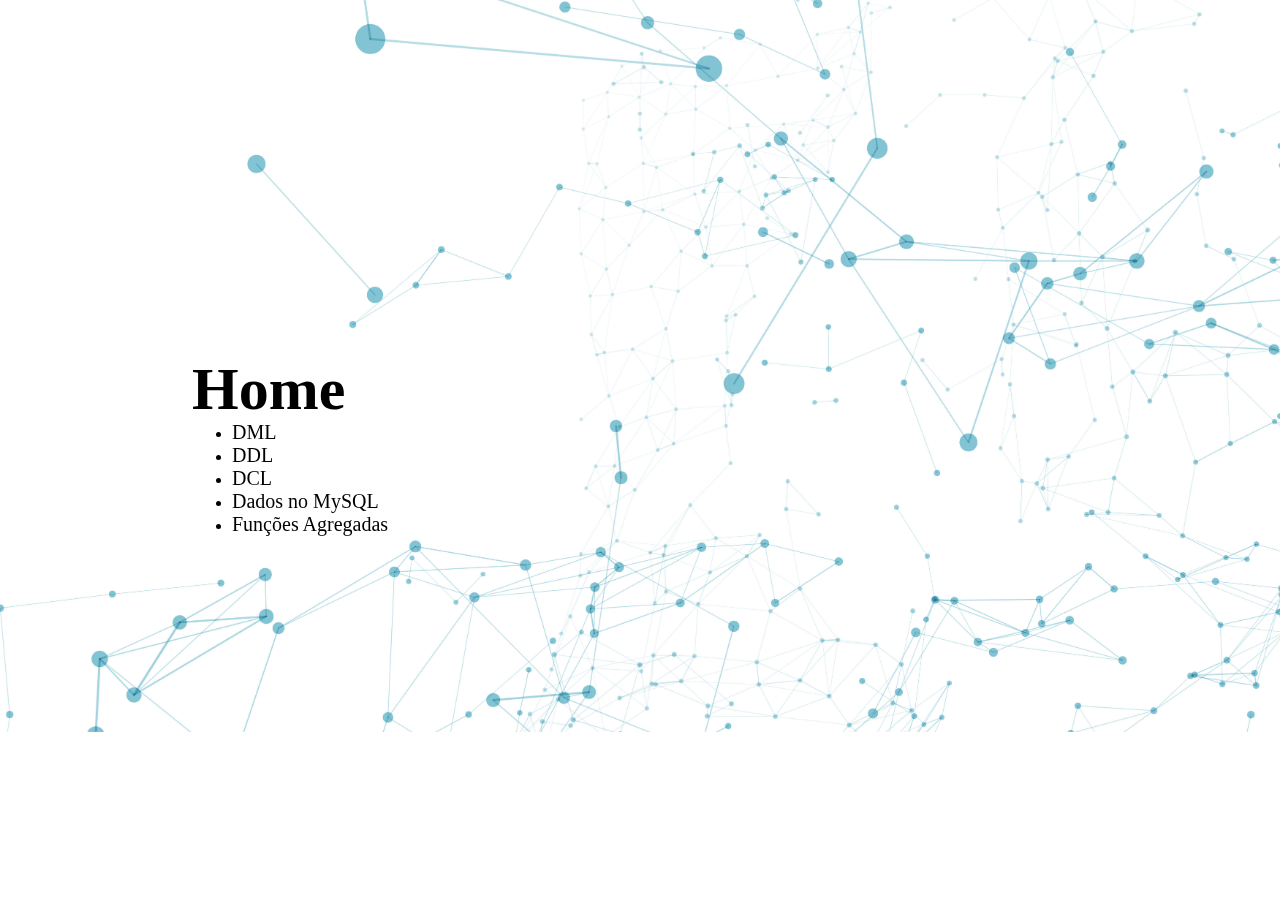
<file: index.html>
<!DOCTYPE html>
<html lang="pt-br">
<head>
    <meta charset="UTF-8">
    <meta name="viewport" content="width=device-width, initial-scale=1.0">
    <title>Home</title>
    <link rel="stylesheet" href="style.css">
</head>
<body>
    <h1 id="title">Home</h1>
    <ul id="lista">
        <li><a href="dml.html">DML</a></li>
        <li><a href="ddl.html">DDL</a></li>
        <li><a href="dcl.html">DCL</a></li>
        <li><a href="dados.html">Dados no MySQL</a></li>
        <li><a href="funcao.html">Funções Agregadas</a></li>
    </ul>
</body>
</html>
</file>
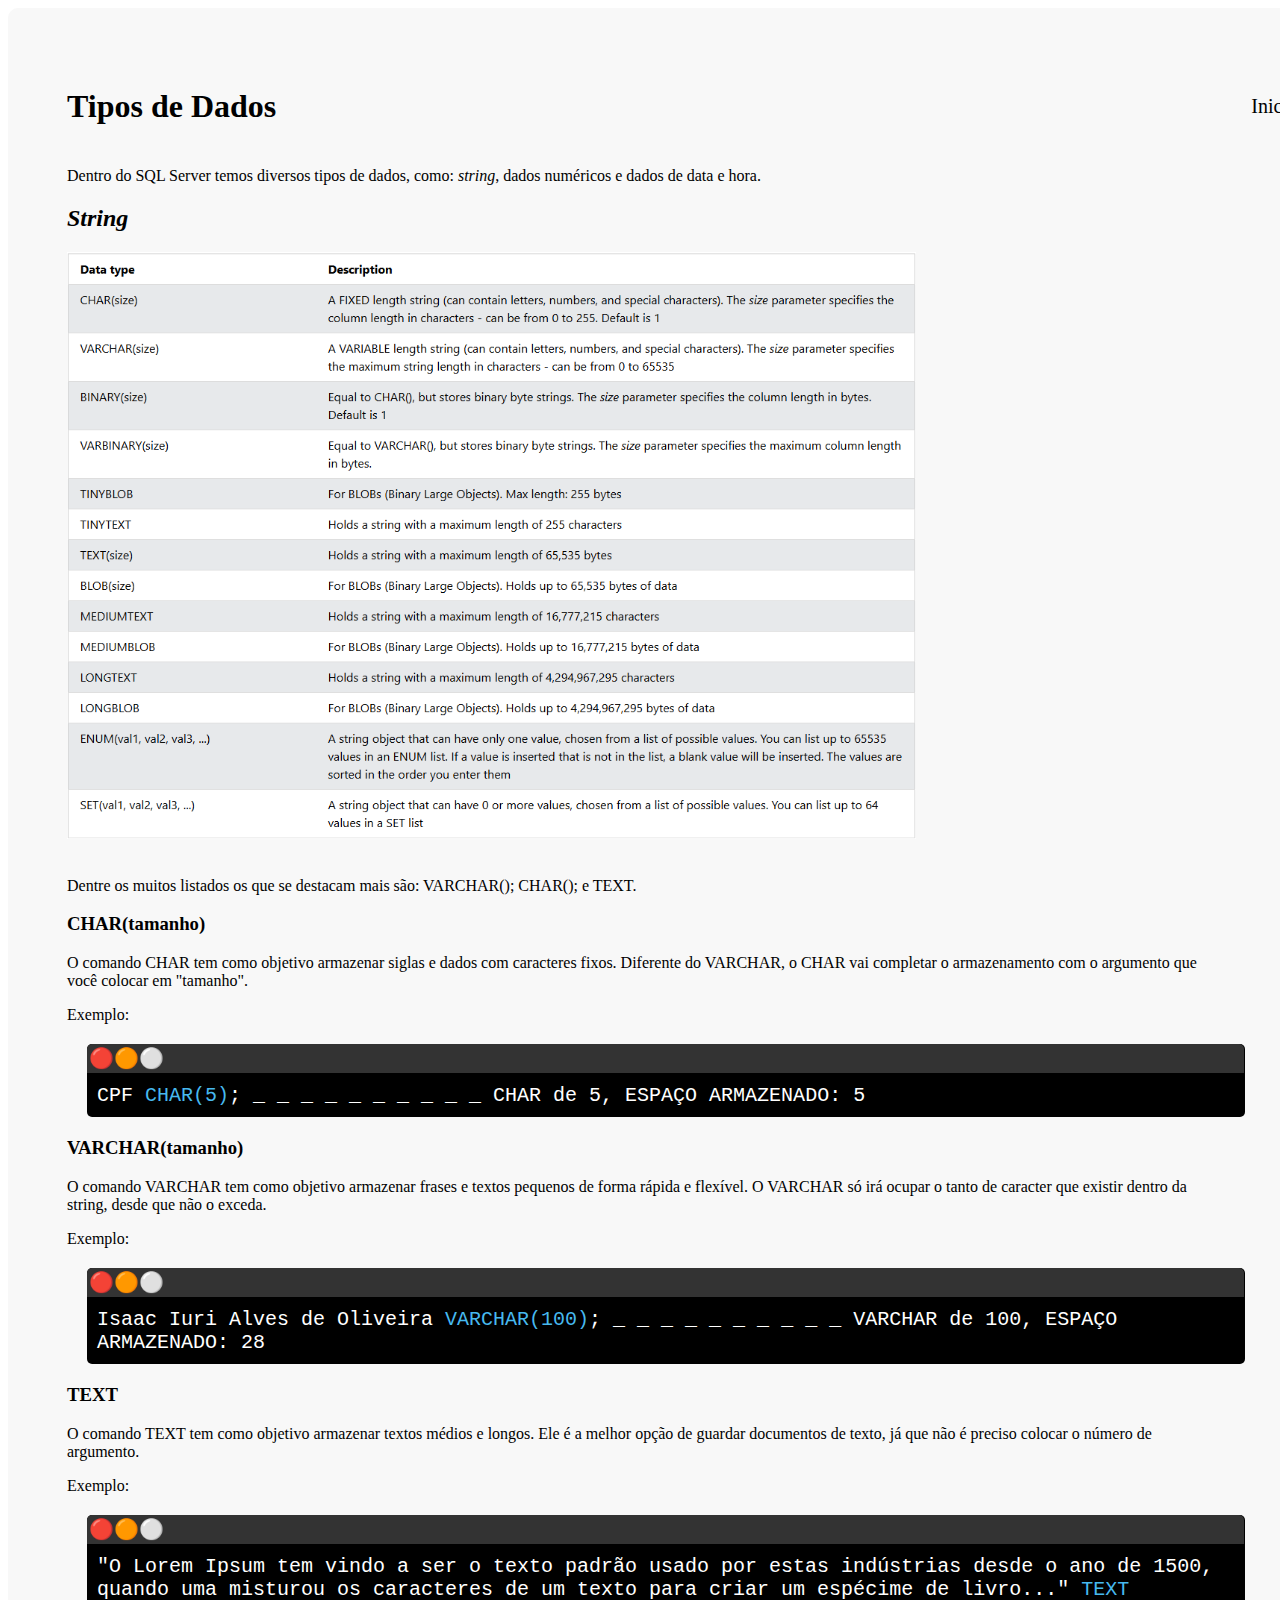
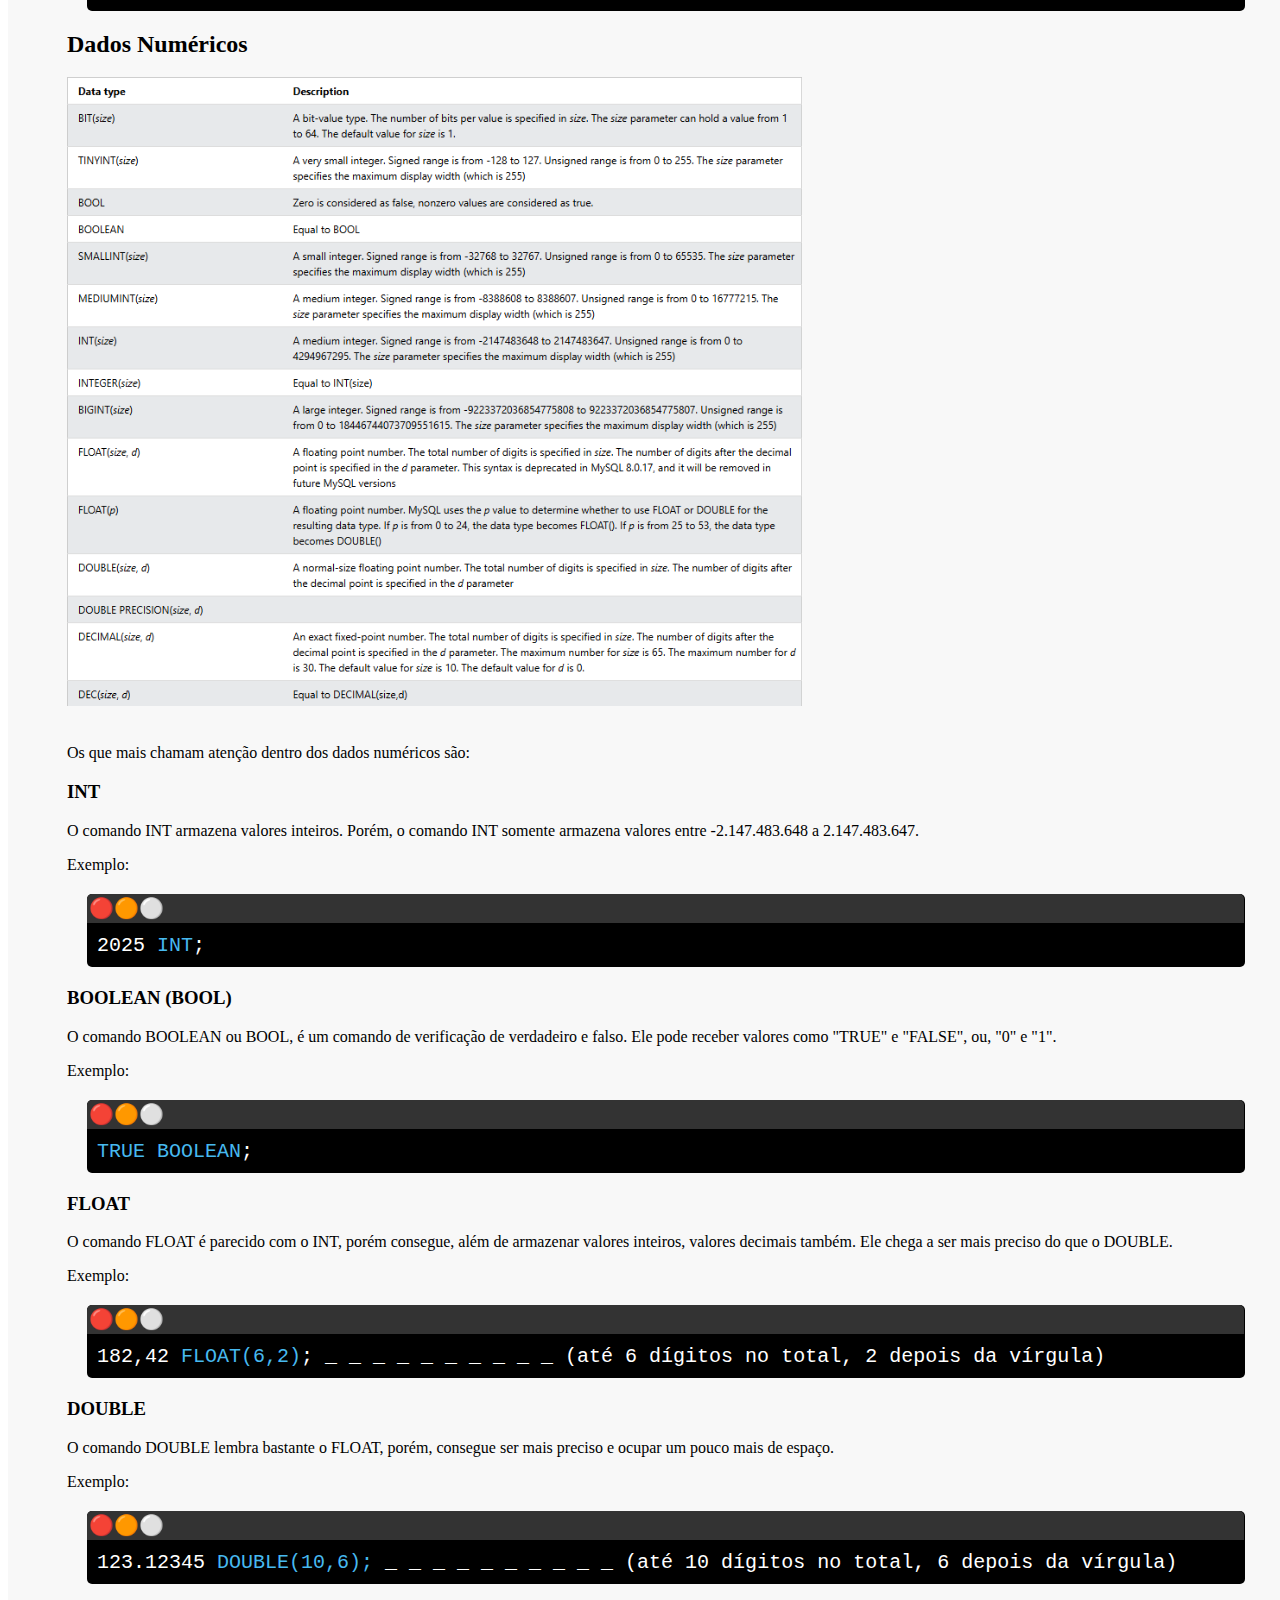
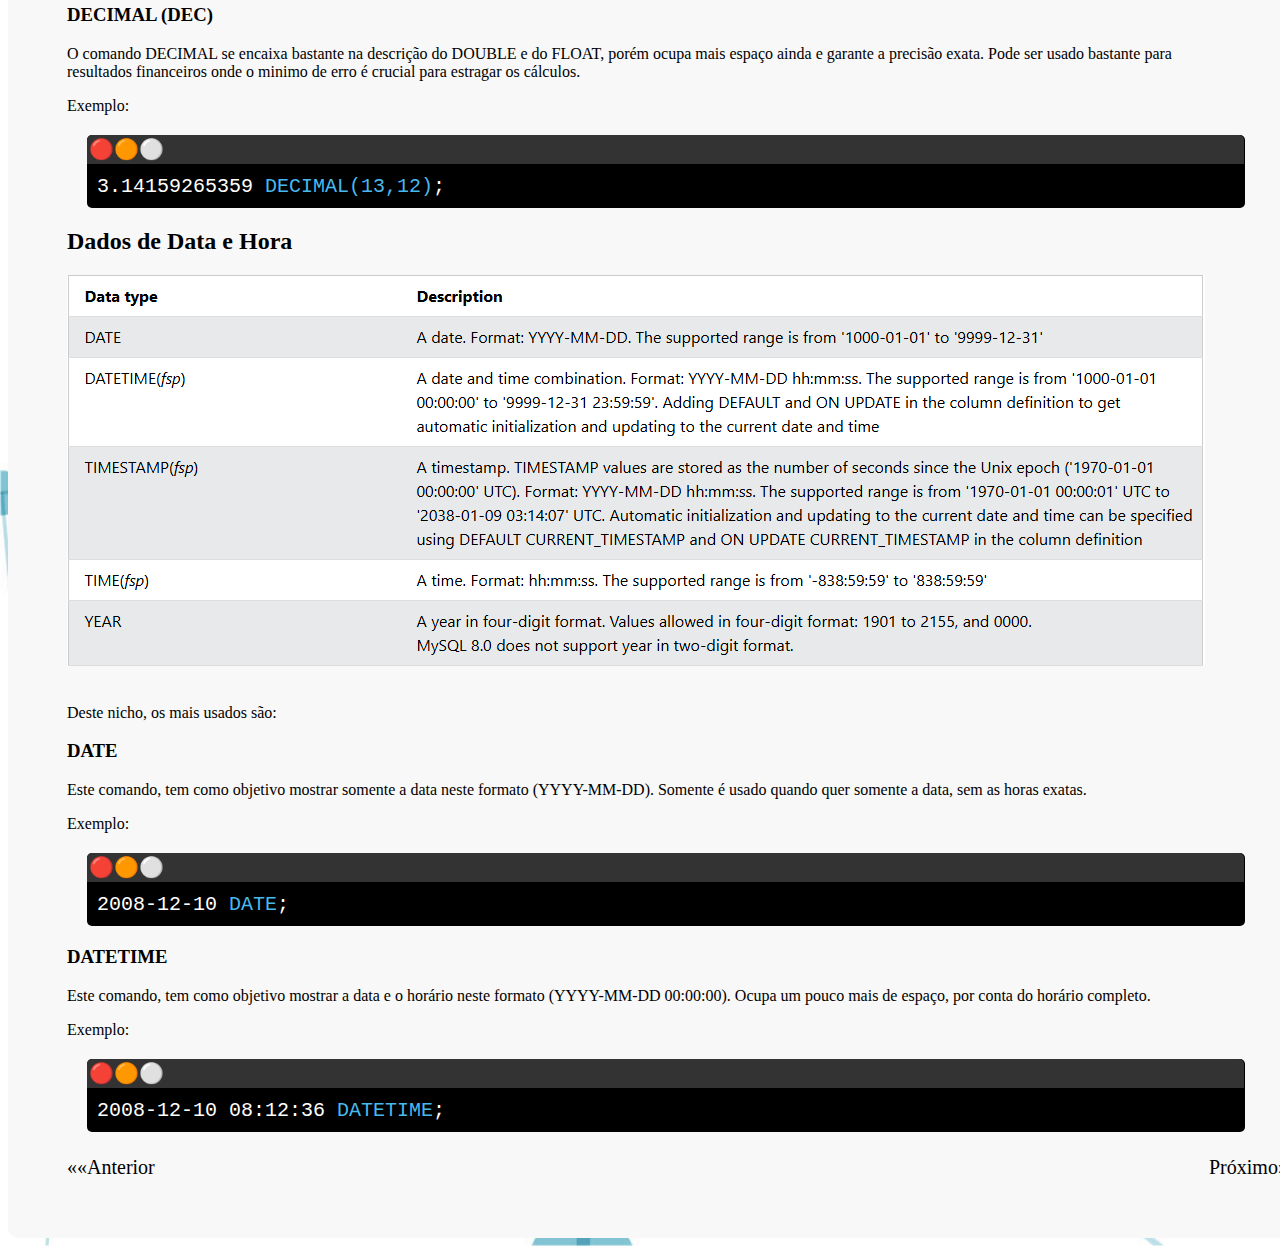
<file: dados.html>
<!DOCTYPE html>
<html lang="pt-br">
<head>
    <meta charset="UTF-8">
    <meta name="viewport" content="width=device-width, initial-scale=1.0">
    <title>😒🙄</title>
    <link rel="stylesheet" href="style.css">
</head>
<body>
    <table width="900" align="center" id="table_GG">
        <tr>
            <td>
                <h1>Tipos de Dados</h1>
            </td>
            <td align="right">
                <a href="index.html">Inicio</a>
            </td>
        </tr>
        <tr>
            <td>
                    <p>Dentro do SQL Server temos diversos tipos de dados, como: <i>string</i>, dados numéricos e dados de data e hora.</p>
                
                    <h2><i>String</i></h2>
                        <img src="/images/dadosS.png" alt="Dados de String" width="849" height="587">
                        <p><br>Dentre os muitos listados os que se destacam mais são: VARCHAR(); CHAR(); e TEXT.</p>
                        
                        <h3>CHAR(tamanho)</h3>
                            <p>O comando CHAR tem como objetivo armazenar siglas e dados com caracteres fixos. Diferente do VARCHAR, o CHAR vai completar o armazenamento com o argumento que você colocar em "tamanho".</p>
                            <p>Exemplo:</p>

                            <div class="terminal">
                                CPF <span class="text-mark">CHAR(5)</span>; _ _ _ _ _ _ _ _ _ _ CHAR de 5, ESPAÇO ARMAZENADO: 5
                            </div>

                        <h3>VARCHAR(tamanho)</h3>
                            <p>O comando VARCHAR tem como objetivo armazenar frases e textos pequenos de forma rápida e flexível. O VARCHAR só irá ocupar o tanto de caracter que existir dentro da string, desde que não o exceda.</p>
                            <p>Exemplo:</p>

                            <div class="terminal">
                                Isaac Iuri Alves de Oliveira <span class="text-mark">VARCHAR(100)</span>; _ _ _ _ _ _ _ _ _ _ VARCHAR de 100, ESPAÇO ARMAZENADO: 28
                            </div>

                        <h3>TEXT</h3>
                            <p>O comando TEXT tem como objetivo armazenar textos médios e longos. Ele é a melhor opção de guardar documentos de texto, já que não é preciso colocar o número de argumento.</p>
                            <p>Exemplo:</p>

                            <div class="terminal">
                                "O Lorem Ipsum tem vindo a ser o texto padrão usado por estas indústrias desde o ano de 1500, quando uma misturou os caracteres de um texto para criar um espécime de livro..." <span class="text-mark">TEXT</span>
                            </div>

                    <h2>Dados Numéricos</h2>
                        <img src="/images/dadosN.png" alt="Dados Numéricos" width="736" height="629">
                        <p><br>Os que mais chamam atenção dentro dos dados numéricos são:</p>

                        <h3>INT</h3>
                            <p>O comando INT armazena valores inteiros. Porém, o comando INT somente armazena valores entre -2.147.483.648 a 2.147.483.647.</p>
                            <p>Exemplo:</p>

                            <div class="terminal">
                                2025 <span class="text-mark">INT</span>; <br>
                            </div>

                        <h3>BOOLEAN (BOOL)</h3>
                            <p>O comando BOOLEAN ou BOOL, é um comando de verificação de verdadeiro e falso. Ele pode receber valores como "TRUE" e "FALSE", ou, "0" e "1".</p>
                            <p>Exemplo:</p>

                            <div class="terminal">
                                <span class="text-mark">TRUE BOOLEAN</span>; <br>
                            </div>

                        <h3>FLOAT</h3>
                            <p>O comando FLOAT é parecido com o INT, porém consegue, além de armazenar valores inteiros, valores decimais também. Ele chega a ser mais preciso do que o DOUBLE.</p>
                            <p>Exemplo:</p>

                            <div class="terminal">
                                182,42 <span class="text-mark">FLOAT(6,2)</span>; _ _ _ _ _ _ _ _ _ _  (até 6 dígitos no total, 2 depois da vírgula)<br>
                            </div>

                        <h3>DOUBLE</h3>
                            <p>O comando DOUBLE lembra bastante o FLOAT, porém, consegue ser mais preciso e ocupar um pouco mais de espaço.</p>
                            <p>Exemplo:</p>

                            <div class="terminal">
                                123.12345 <span class="text-mark">DOUBLE(10,6);</span>  _ _ _ _ _ _ _ _ _ _  (até 10 dígitos no total, 6 depois da vírgula)<br>
                            </div>

                        <h3>DECIMAL (DEC)</h3>
                            <p>O comando DECIMAL se encaixa bastante na descrição do DOUBLE e do FLOAT, porém ocupa mais espaço ainda e garante a precisão exata. Pode ser usado bastante para resultados financeiros onde o minimo de erro é crucial para estragar os cálculos.</p>
                            <p>Exemplo:</p>

                            <div class="terminal">
                                3.14159265359 <span class="text-mark">DECIMAL(13,12)</span>;
                            </div>

                    <h2>Dados de Data e Hora</h2>
                        <img src="/images/dadosDeH.png" alt="Dados de Data e Hora" width="" height="">
                        <p><br>Deste nicho, os mais usados são:</p>
                            
                        <h3>DATE</h3>
                            <p>Este comando, tem como objetivo mostrar somente a data neste formato (YYYY-MM-DD). Somente é usado quando quer somente a data, sem as horas exatas.</p>
                            <p>Exemplo:</p>

                            <div class="terminal">
                                2008-12-10 <span class="text-mark">DATE</span>;
                            </div>

                        <h3>DATETIME</h3>
                            <p>Este comando, tem como objetivo mostrar a data e o horário neste formato (YYYY-MM-DD 00:00:00). Ocupa um pouco mais de espaço, por conta do horário completo.</p>
                            <p>Exemplo:</p>

                            <div class="terminal">
                                2008-12-10 08:12:36 <span class="text-mark">DATETIME</span>;
                            </div>
            </td>
        </tr>
                <tr>
            <td>
                <a href="dcl.html"> ««Anterior</a>
            </td>
            <td align="right">
                <a href="funcao.html">Próximo»»</a>
            </td>
        </tr>
    </table>
</body>
</html>
</file>
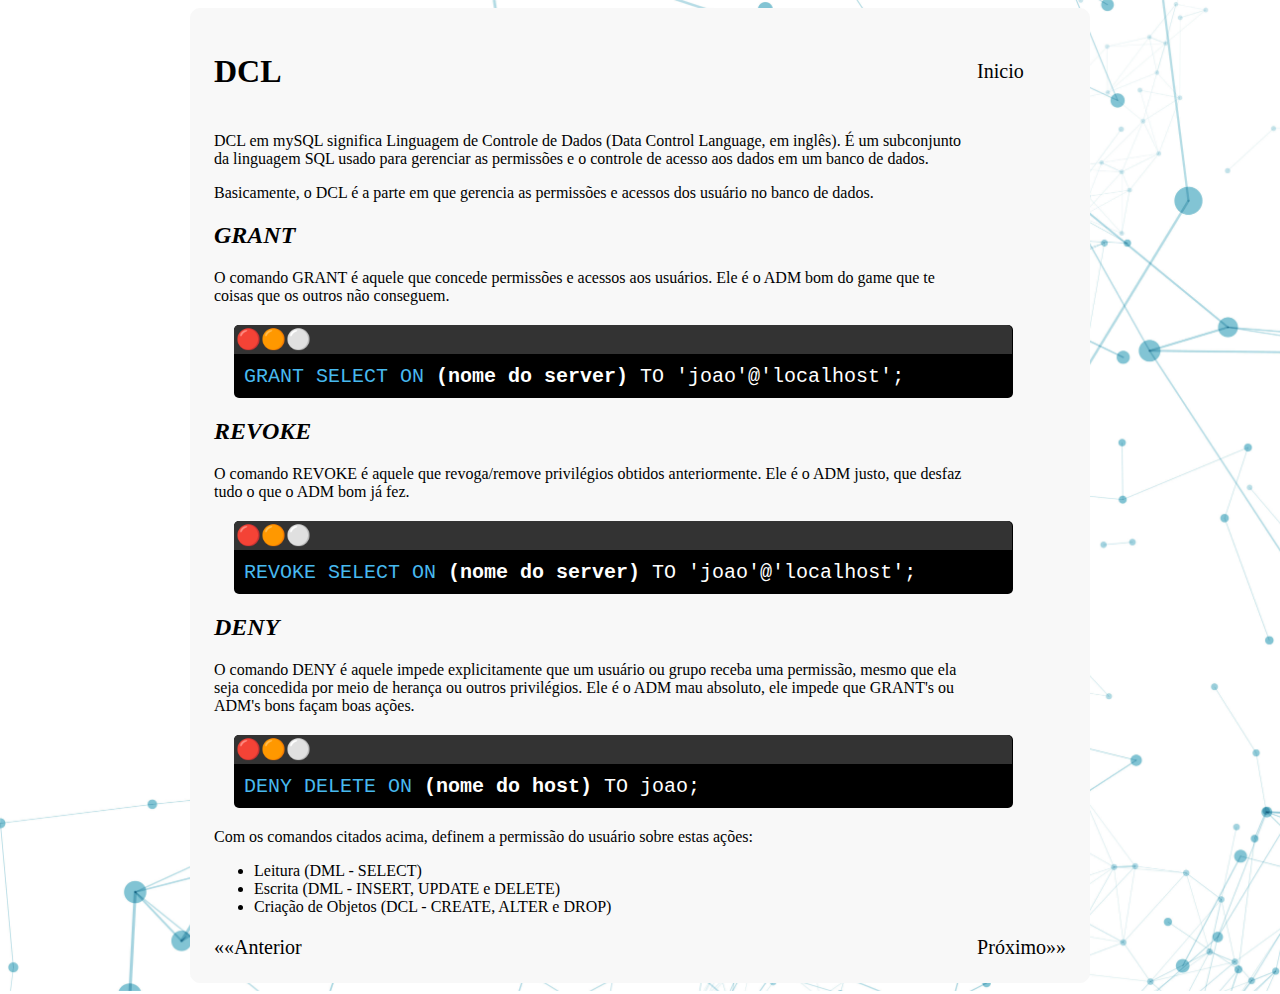
<file: dcl.html>
<!DOCTYPE html>
<html lang="pt-br">
<head>
    <meta charset="UTF-8">
    <meta name="viewport" content="width=device-width, initial-scale=1.0">
    <title>😘😜</title>
    <link rel="stylesheet" href="style.css">
</head>
<body>
    <table width="900" align="center" id="table_G">
        <tr>
            <td>
                <h1>DCL</h1>
            </td>
            <td>
                <a href="index.html">Inicio</a>
            </td>
        </tr>
        <tr>
            <td>
                <p>DCL em mySQL significa Linguagem de Controle de Dados (Data Control Language, em inglês). É um subconjunto da linguagem SQL usado para gerenciar as permissões e o controle de acesso aos dados em um banco de dados.</p>
                <p>Basicamente, o DCL é a parte em que gerencia as permissões e acessos dos usuário no banco de dados.</p>
            
                <h2><i>GRANT</i></h2>
                <p>O comando GRANT é aquele que concede permissões e acessos aos usuários. Ele é o ADM bom do game que te coisas que os outros não conseguem.</p>

                <div class="terminal">
                    <span class="text-mark">GRANT SELECT ON </span> <b>(nome do server)</b> <span> TO 'joao'@'localhost'</span>; <br>
                </div>
            
                <h2><i>REVOKE</i></h2>
                <p>O comando REVOKE é aquele que revoga/remove privilégios obtidos anteriormente. Ele é o ADM justo, que desfaz tudo o que o ADM bom já fez.</p>
            
                <div class="terminal">
                    <span class="text-mark">REVOKE SELECT ON </span> <b>(nome do server)</b> <span> TO 'joao'@'localhost'</span>; <br>
                </div>

                <h2><i>DENY</i></h2>
                <p>O comando DENY é aquele impede explicitamente que um usuário ou grupo receba uma permissão, mesmo que ela seja concedida por meio de herança ou outros privilégios. Ele é o ADM mau absoluto, ele impede que GRANT's ou ADM's bons façam boas ações.</p>
                
                <div class="terminal">
                    <span class="text-mark">DENY DELETE ON </span> <b>(nome do host)</b> <span> TO </span>joao; <br>
                </div>

                <p>Com os comandos citados acima, definem a permissão do usuário sobre estas ações:</p>
                <ul>
                    <li>Leitura (DML - SELECT)</li>
                    <li>Escrita (DML - INSERT, UPDATE e DELETE)</li>
                    <li>Criação de Objetos (DCL - CREATE, ALTER e DROP)</li>
                </ul>
            </td>
        </tr>
        <tr>
            <td>
                <a href="ddl.html"> ««Anterior</a>
            </td>
            <td align="right">
                <a href="dados.html">Próximo»»</a>
            </td>
        </tr>
    </table>
</body>
</html>
</file>
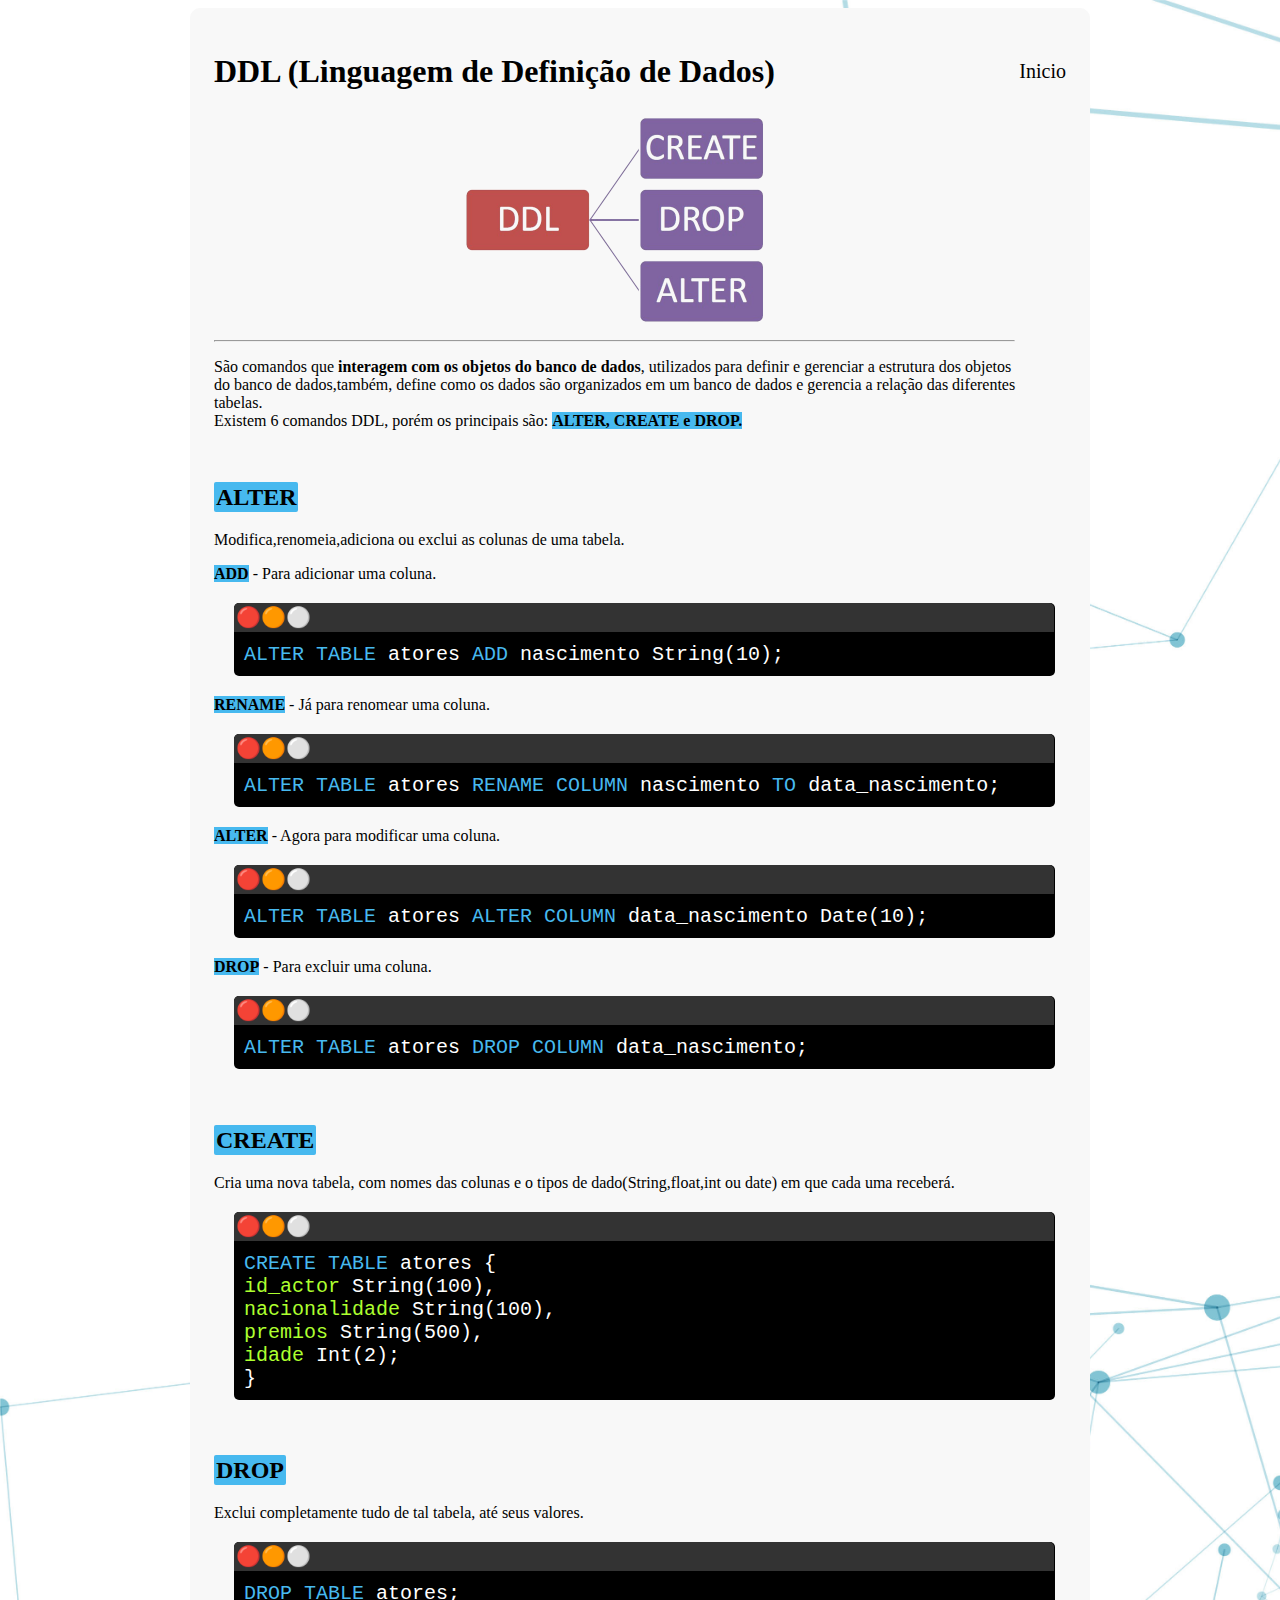
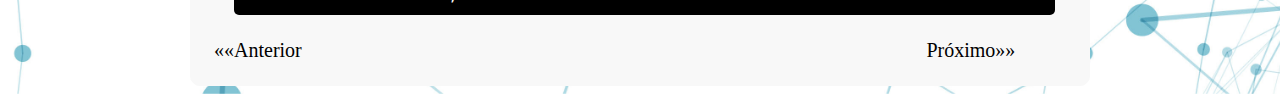
<file: ddl.html>
<!DOCTYPE html>
<html lang="pt-BR">
<head>
    <meta charset="UTF-8">
    <meta name="viewport" content="width=device-width, initial-scale=1.0">
    <link rel="stylesheet" href="style.css">
    <title>DDL</title>
</head>
<body>
    <table border="0" width="900" align="center" id="table_G">
        <tr>
            <td colspan="2">
                <h1>DDL (Linguagem de Definição de Dados)</h1>
            </td>
            <td align="right">
                <a href="index.html">Inicio</a>
            </td>
        </tr>   
        <tr>
            <td colspan="2" align="center">
                <img src="images/DDL.png" alt="ddl" width="300px">
            </td> 
        </tr>    
        <tr> 
            <td colspan="2">
            <hr>   
            <p>São comandos que <strong>interagem com os objetos do banco de dados</strong>, 
                    utilizados para definir e gerenciar a estrutura dos objetos do banco de dados,também, 
                    define como os dados são organizados em um banco de dados 
                    e gerencia a relação das diferentes tabelas.  
            <br>Existem 6 comandos DDL, porém os principais são: <span style="background-color:#47b9ef;"> <strong>ALTER, CREATE e DROP.</strong></span></p>
            <br>
            <h2> <span class="grif">ALTER</span></h2>
            <p>Modifica,renomeia,adiciona ou exclui as colunas de uma tabela. </p>
            <p> <span style="background-color: #47b9ef "> <strong>ADD</strong></span> - Para adicionar uma coluna.</p>
            <div class="terminal">
                <span class="text-mark">ALTER TABLE</span> atores <span class="text-mark">ADD</span> nascimento String(10); <br>
            </div>
            <p> <span style="background-color: #47b9ef"><strong>RENAME</strong></span> - Já para renomear uma coluna.</p>
            <div class="terminal">
                <span class="text-mark">ALTER TABLE</span> atores <span class="text-mark">RENAME COLUMN</span> nascimento <span class="text-mark">TO</span> data_nascimento;
            </div>
            <p> <span style="background-color: #47b9ef"><strong>ALTER</strong></span> - Agora para modificar uma coluna.</p>
            <div class="terminal">
                <span class="text-mark">ALTER TABLE</span> atores <span class="text-mark">ALTER COLUMN</span> data_nascimento Date(10);
            </div>
            <p> <span style="background-color: #47b9ef"><strong>DROP</strong></span> - Para excluir uma coluna.</p>
            <div class="terminal">
                <span class="text-mark">ALTER TABLE</span> atores <span class="text-mark">DROP COLUMN</span> data_nascimento;
            </div>                
            <br>
            <h2> <span class="grif">CREATE</span></h2>
            <p>Cria uma nova tabela, com nomes das colunas e o tipos de dado(String,float,int ou date) em que cada uma receberá.</p>
            <div class="terminal">
                <span class="text-mark">CREATE TABLE</span> atores {
                    <br> <span class="text-comment">id_actor</span> String(100),
                    <br> <span class="text-comment">nacionalidade</span> String(100),
                    <br> <span class="text-comment">premios</span> String(500),
                    <br> <span class="text-comment">idade</span> Int(2);
                    <br>}
            </div>    
            <br>
            <h2> <span class="grif">DROP</span></h2>
            <p> Exclui completamente tudo de tal tabela, até seus valores.</p>
            <div class="terminal">
                <span class="text-mark">DROP TABLE</span> atores;
            </div> 
            </td>  
        </tr>
        <tr>
            <td>
                <a href="dml.html"> ««Anterior</a>
            </td>
            <td align="right">
                <a href="dcl.html">Próximo»»</a>
            </td>
        </tr>
    </table>
</body>
</html>
</file>
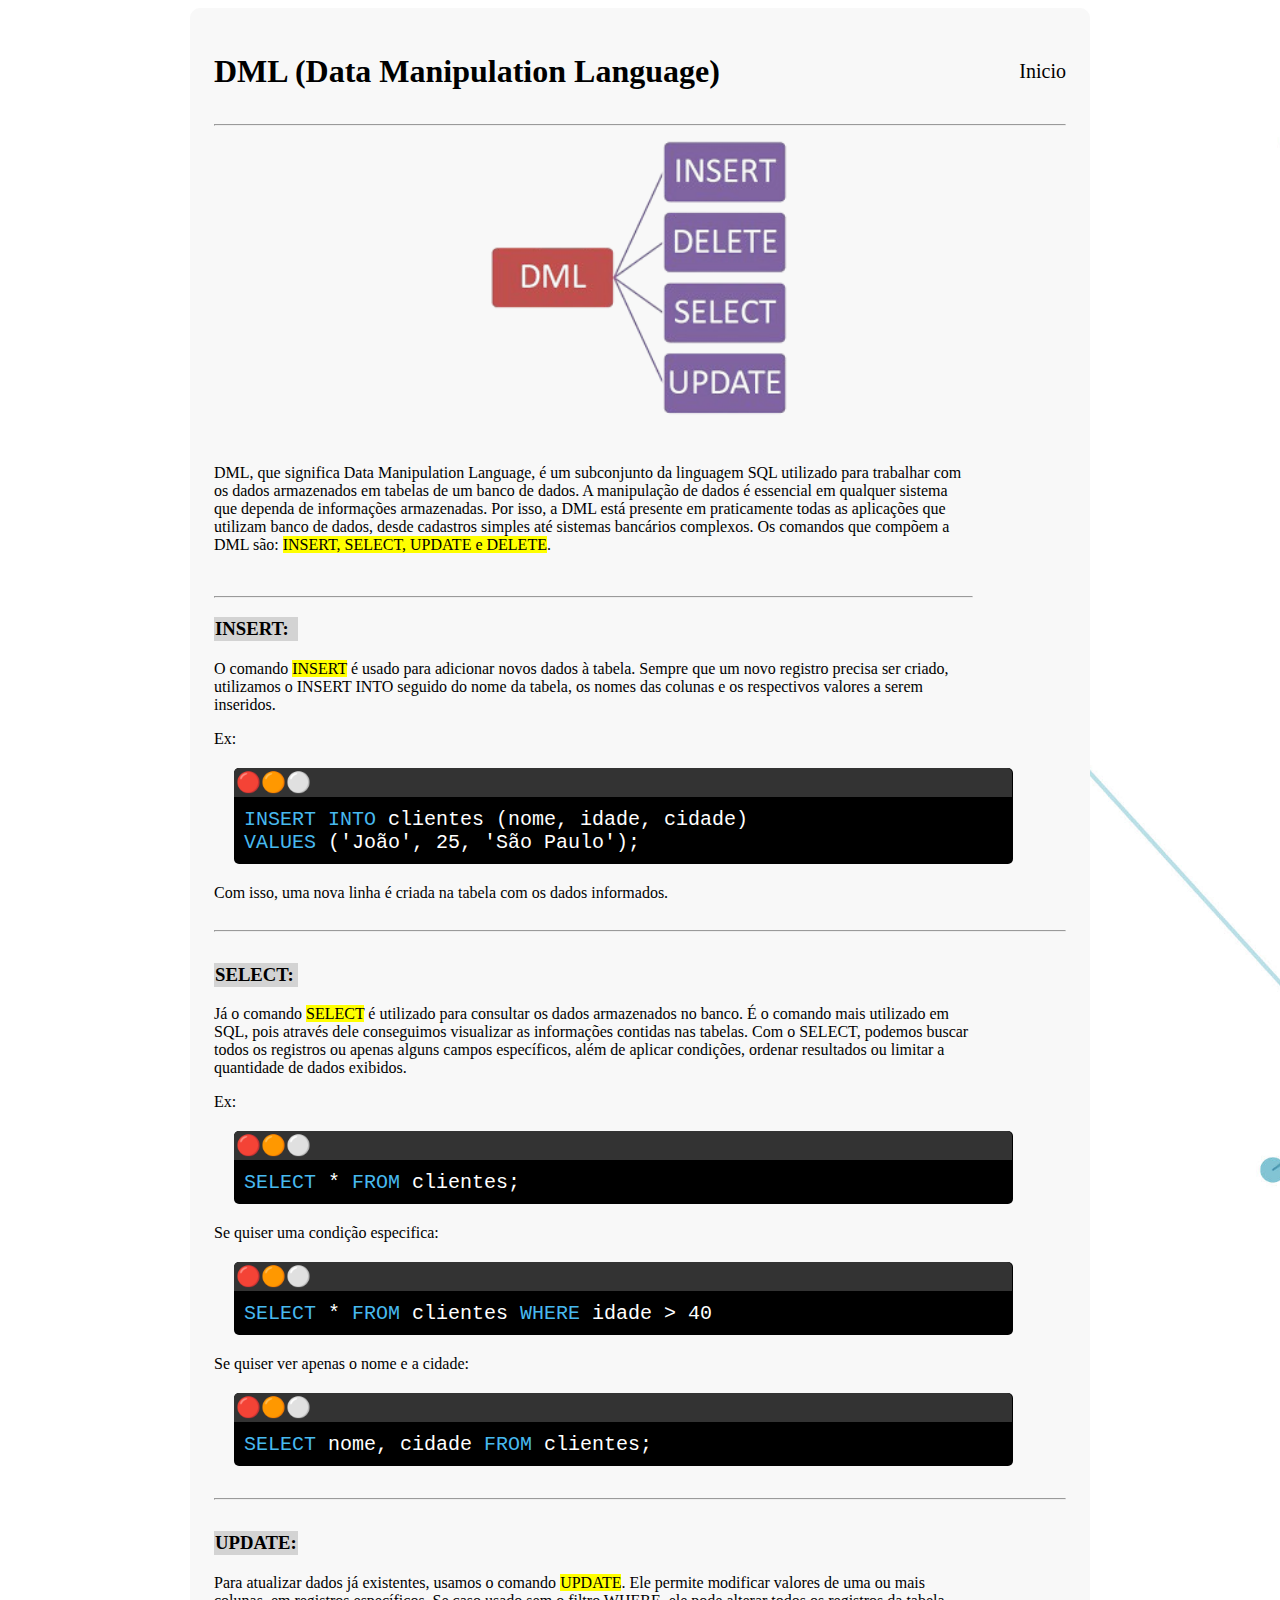
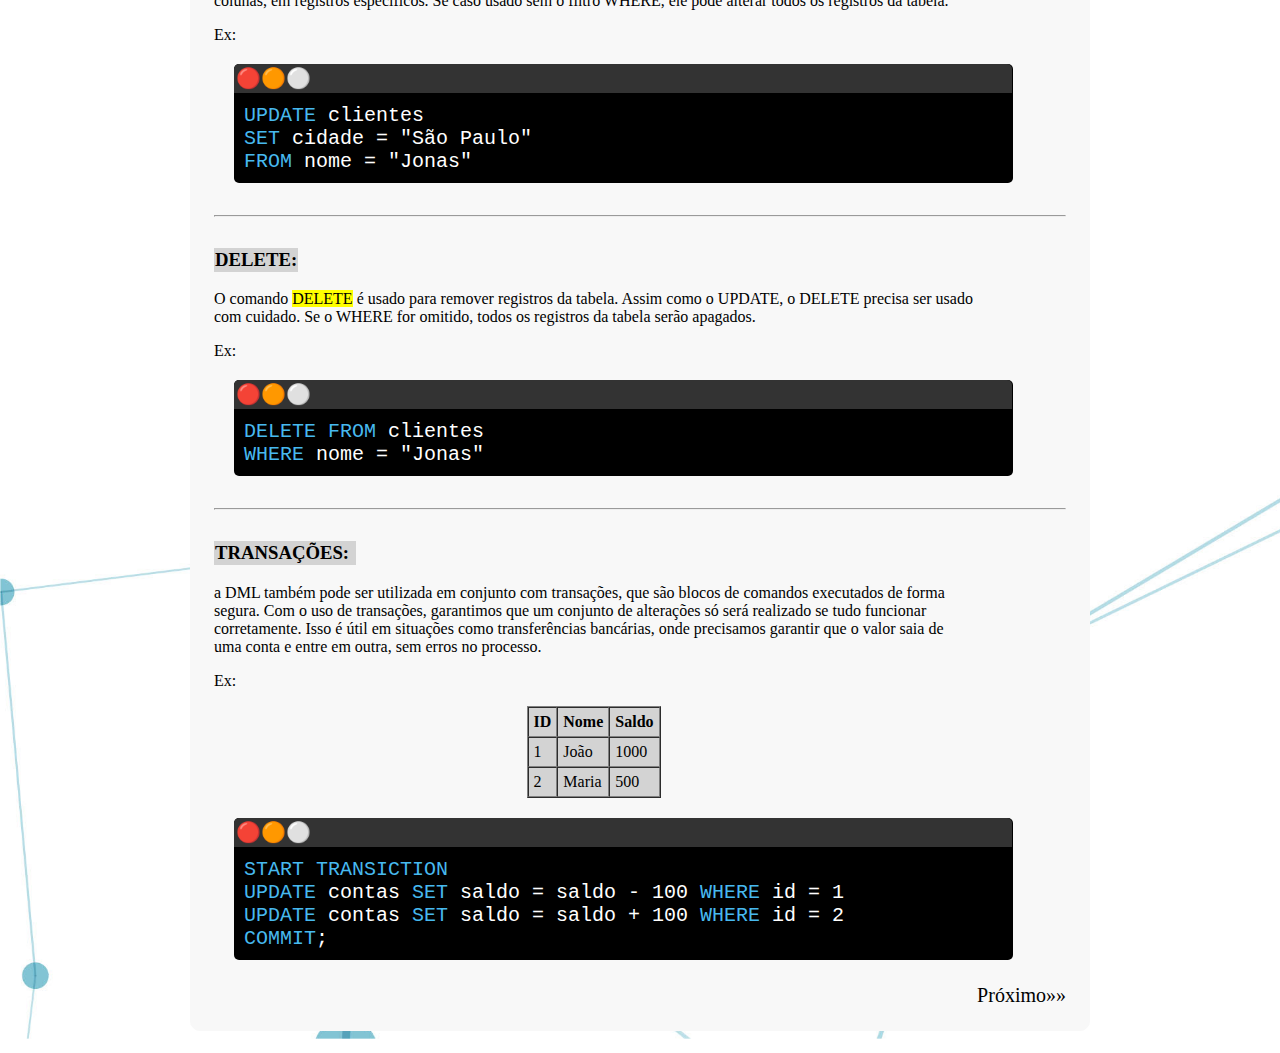
<file: dml.html>
<!DOCTYPE html>
<html lang="pt-br">
<head>
    <meta charset="UTF-8">
    <meta name="viewport" content="width=device-width, initial-scale=1.0">
    <title>DML</title>
    <link rel="stylesheet" href="style.css">
</head>
<body>
    <table border="0" width="900" align="center" id="table_G">
        <tr>
            <td>
                <h1 id="dml_title"><b>DML (Data Manipulation Language)</b></h1>
            </td>
            <td align="right">
                <a href="index.html">Inicio</a>
            </td>
        </tr>
        <tr>
            <td colspan="2"><hr></td>
        </tr>
        <tr>
            <td colspan="2" align="center">
                <img 
                src="images/DML.png" 
                alt="imagem esquema"
                width="300px"
                >
            </td>
        </tr>
        <tr>
            <td colspan="2"><br></td>
        </tr>
        <tr>
            <td>
                <p>
                    DML, que significa Data Manipulation Language, é um subconjunto da 
                    linguagem SQL utilizado para trabalhar com os dados armazenados em tabelas de um banco de dados.
                    A manipulação de dados é essencial em qualquer sistema que dependa de informações armazenadas. Por isso, a DML 
                    está presente em praticamente todas as aplicações que utilizam banco de dados, desde cadastros simples até 
                    sistemas bancários complexos. Os comandos que compõem a DML são: <span style="background-color: yellow;">INSERT, SELECT, UPDATE e DELETE</span>.
                </p>

                <br>
                <hr>
                
                <h3 class="tipes">INSERT:</h3>

                <p>
                    O comando <span style="background-color: yellow;">INSERT</span> é usado para adicionar novos dados à tabela. Sempre que um novo registro precisa ser criado, 
                    utilizamos o INSERT INTO seguido do nome da tabela, os nomes das colunas e os respectivos valores a serem inseridos.
                </p>

                <p>Ex:</p>

                <div class="terminal">
                    <span class="text-mark">INSERT INTO</span> clientes (nome, idade, cidade) <br> <span class="text-mark">VALUES</span> ('João', 25, 'São Paulo');<br>
                </div>

                <p>
                    Com isso, uma nova linha é criada na tabela com os dados informados.
                </p>
            </td>
        </tr>
        <tr>
            <td colspan="2"><hr></td>
        </tr>
        <tr>
            <td>
                <h3 class="tipes">SELECT:</h3>

                <p>
                    Já o comando <span style="background-color: yellow;">SELECT</span> é utilizado para consultar os dados armazenados no banco. É o comando mais utilizado em SQL, 
                    pois através dele conseguimos visualizar as informações contidas nas tabelas. Com o SELECT, podemos buscar todos 
                    os registros ou apenas alguns campos específicos, além de aplicar condições, ordenar resultados ou limitar a quantidade 
                    de dados exibidos.
                </p>

                <p>Ex:</p>

                <div class="terminal">
                    <span class="text-mark">SELECT</span> * <span class="text-mark">FROM</span> clientes; <br>
                </div>

                <p>Se quiser uma condição especifica:</p>

                <div class="terminal">
                    <span class="text-mark">SELECT</span> * <span class="text-mark">FROM</span> clientes <span class="text-mark">WHERE</span> idade > 40<br>
                </div>

                <p>Se quiser ver apenas o nome e a cidade:</p>

                <div class="terminal">
                    <span class="text-mark">SELECT</span> nome, cidade <span class="text-mark">FROM</span> clientes; <br>
                </div>
            </td>
        </tr>
        <tr>
            <td colspan="2"><hr></td>
        </tr>
        <tr>
            <td>
                <h3 class="tipes">UPDATE:</h3>

                <p>
                    Para atualizar dados já existentes, usamos o comando <span style="background-color: yellow;">UPDATE</span>. Ele permite modificar valores de uma ou 
                    mais colunas, em registros específicos. Se caso usado sem o filtro WHERE, ele pode alterar todos os registros 
                    da tabela.
                </p>

                <p>Ex:</p>

                <div class="terminal">
                    <span class="text-mark">UPDATE</span> clientes <br> <span class="text-mark">SET</span> cidade = "São Paulo" <br> <span class="text-mark">FROM</span> nome = "Jonas" <br>
                </div>
            </td>
        </tr>
        <tr>
            <td colspan="2"><hr></td>
        </tr>
        <tr>
            <td>
                <h3 class="tipes">DELETE:</h3>

                <p>
                    O comando <span style="background-color: yellow;">DELETE</span> é usado para remover registros da tabela. Assim como o UPDATE, o DELETE precisa 
                    ser usado com cuidado. Se o WHERE for omitido, todos os registros da tabela serão apagados.
                </p>

                <p>Ex:</p>

                <div class="terminal">
                    <span class="text-mark">DELETE FROM</span> clientes <br> <span class="text-mark">WHERE</span> nome = "Jonas" <br>
                </div>
            </td>
        </tr>
        <tr>
            <td colspan="2"><hr></td>
        </tr>
        <tr>
            <td>
                <h3 class="tipes_G">TRANSAÇÕES:</h3>

                <p>
                    a DML também pode ser utilizada em conjunto com transações, que são blocos de comandos executados de forma segura. 
                    Com o uso de transações, garantimos que um conjunto de alterações só será realizado se tudo funcionar corretamente. 
                    Isso é útil em situações como transferências bancárias, onde precisamos garantir que o valor saia de uma conta e entre 
                    em outra, sem erros no processo.
                </p>

                <p>Ex:</p>

                <table align="center" id="tabela" border="1" cellpadding="5" cellspacing="0">
                    <thead>
                        <tr>
                            <th>ID</th>
                            <th>Nome</th>
                            <th>Saldo</th>
                        </tr>
                    </thead>
                    <tbody>
                        <tr>
                            <td>1</td>
                            <td>João</td>
                            <td>1000</td>
                        </tr>
                        <tr>
                            <td>2</td>
                            <td>Maria</td>
                            <td>500</td>
                        </tr>
                    </tbody>
                </table>

                <div class="terminal">
                    <span class="text-mark">START TRANSICTION</span> <br> <span class="text-mark">UPDATE</span> contas <span class="text-mark">SET</span> saldo = saldo - 100 <span class="text-mark">WHERE</span> id = 1 <br> <span class="text-mark">UPDATE</span> contas <span class="text-mark">SET</span> saldo = saldo + 100 <span class="text-mark">WHERE</span> id = 2 <br> <span class="text-mark">COMMIT</span>;<br>
                </div>
            </td>
        </tr>
        <tr>
            <td></td>
            <td>
                <a href="ddl.html">Próximo»»</a>
            </td>
        </tr>
    </table>
</body>
</html>
</file>
<file: style.css>
body {
    background-image: url(images/fundo.jpg);
    background-size: cover;
    background-repeat: no-repeat;
    z-index: -999999;
}

#title {
    font-size: 60px;
    color: black;
    position: fixed;
    left: 15%;
    top: 35%;
    font-family: 'Times New Roman';
}

#lista {
    position: fixed;
    left: 15%;
    top: 45%;
}

.tipes {
    background-color:lightgrey;
    color: black;
    border: solid 1px lightgray;
    width: 82px;
}

.tipes_G {
    background-color:lightgrey;
    color: black;
    border: solid 1px lightgray;
    width: 140px;
}

.terminal{
    background-color: black;
    color: #ffffff;
    font-size: 20px;
    width: 100%;
    padding: 40px 10px 10px 10px;
    border-radius: 5px;
    font-family: monospace;
    margin: 20px;
    position: relative;
}

.terminal::before{
    content: '🔴🟠⚪️';
    border-radius: 5px 5px 0 0;
    background-color: #333333;
    display: block;
    padding: 2px;    
    position: absolute;
    top: 0;
    left: 0;
    width: calc(100% - 5px);
}

.text-mark{
    color: #47b9ef;
}

.text-comment{
    color:greenyellow;
}

.grif {
    font-weight: bold;
    padding: 2px;
    background-color: #47b9ef;
    border-radius: 2px;
}

a {
    color: black;
    text-decoration: none;
    font-size: 20px;
}

a:hover {
    color: lightskyblue;
    text-decoration: underline;
}

#tabela {
    background-color: lightgray;
}

#table_G {
    background-color: rgb(248, 248, 248);
    border: solid 1px rgb(248, 248, 248);
    border-radius: 10px 10px 10px;
    padding: 20px;
}

#table_GG {
    background-color: rgb(248, 248, 248);
    border: solid 1px rgb(248, 248, 248);
    border-radius: 10px 10px 10px;
    padding: 55px;
}
</file>
